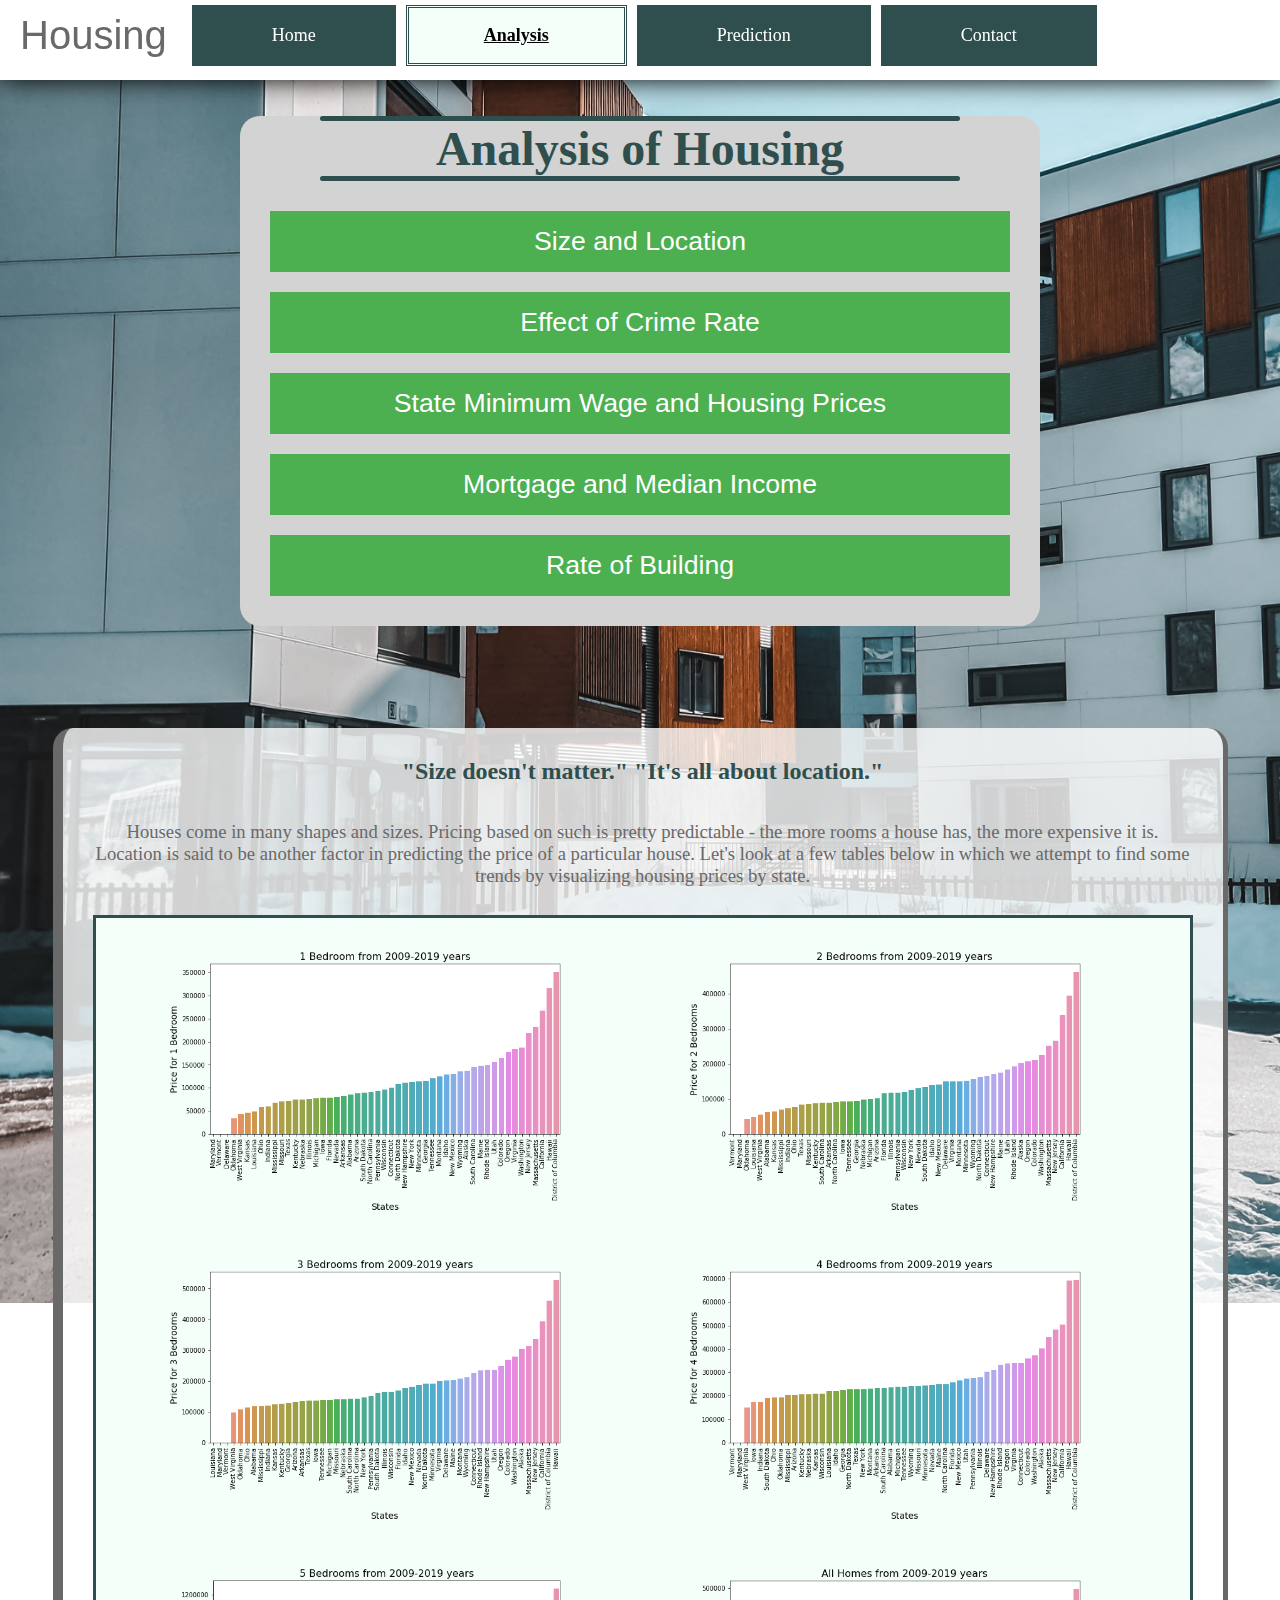
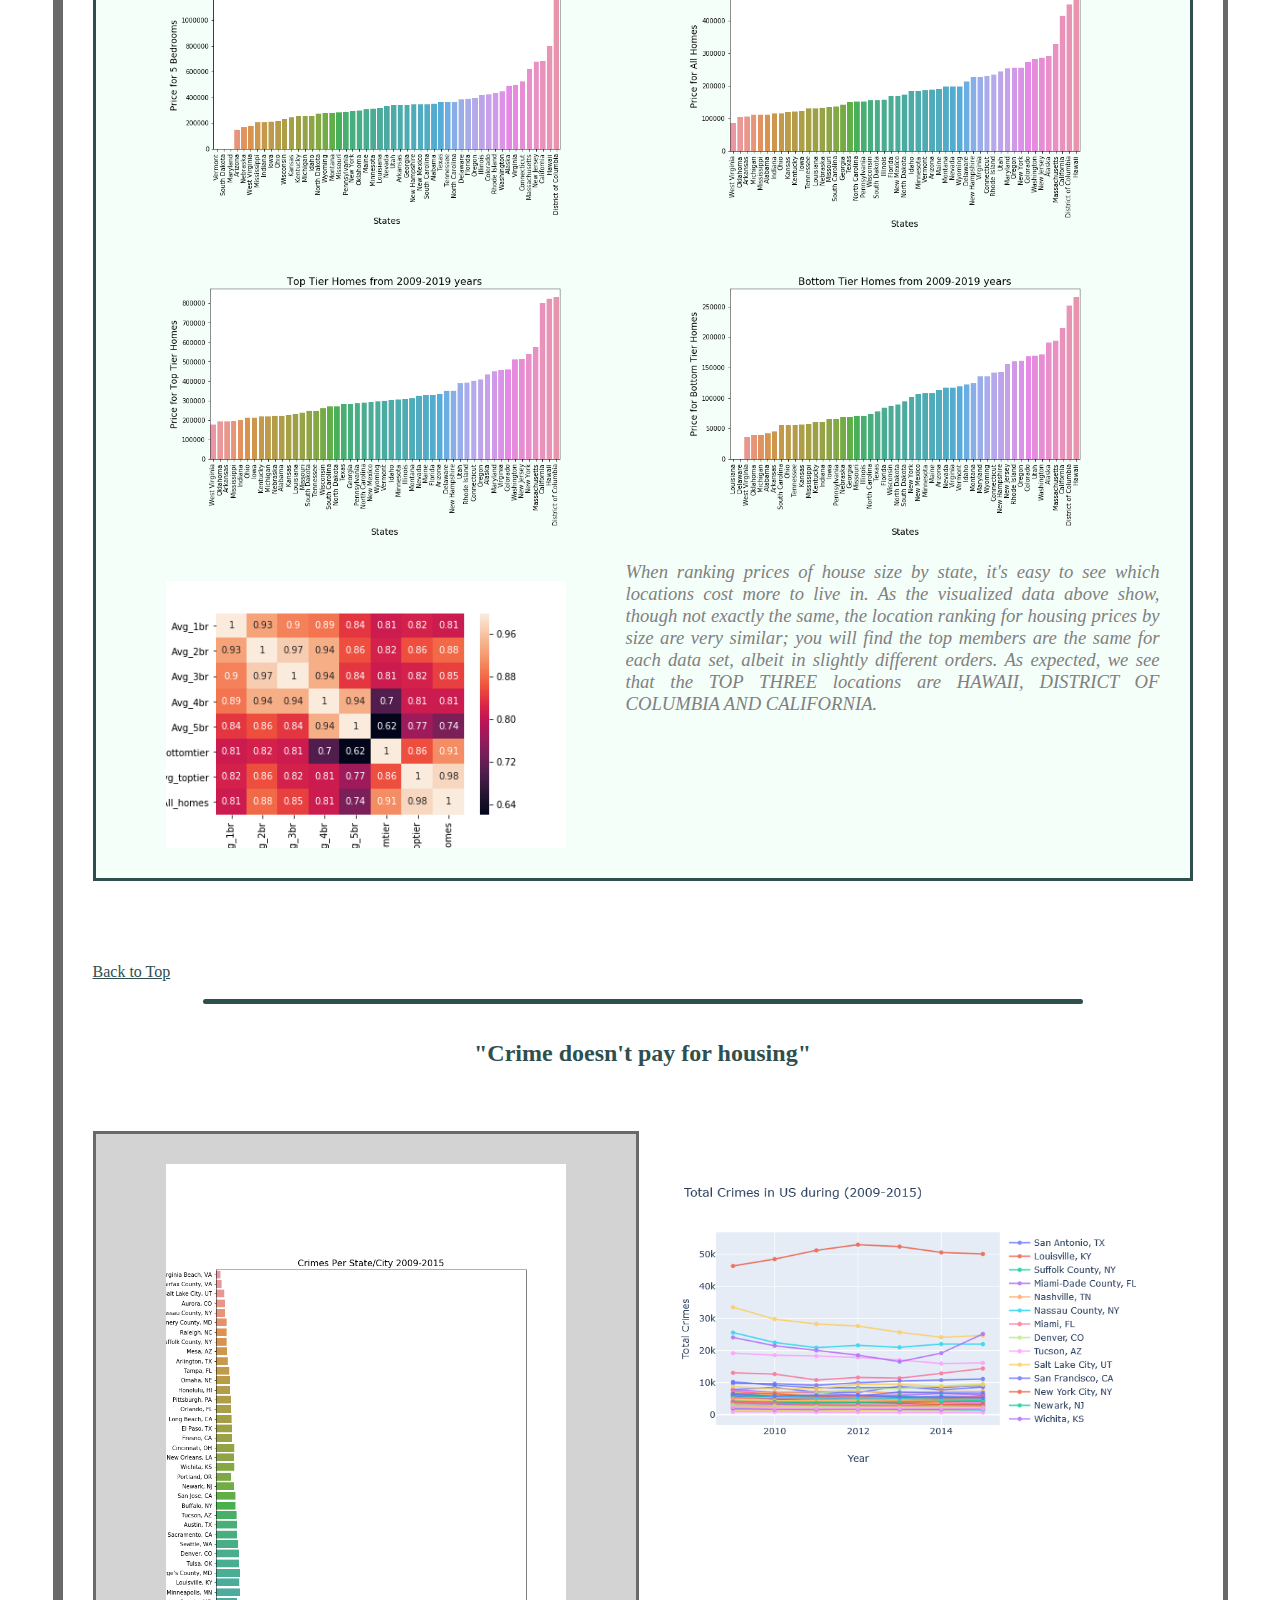
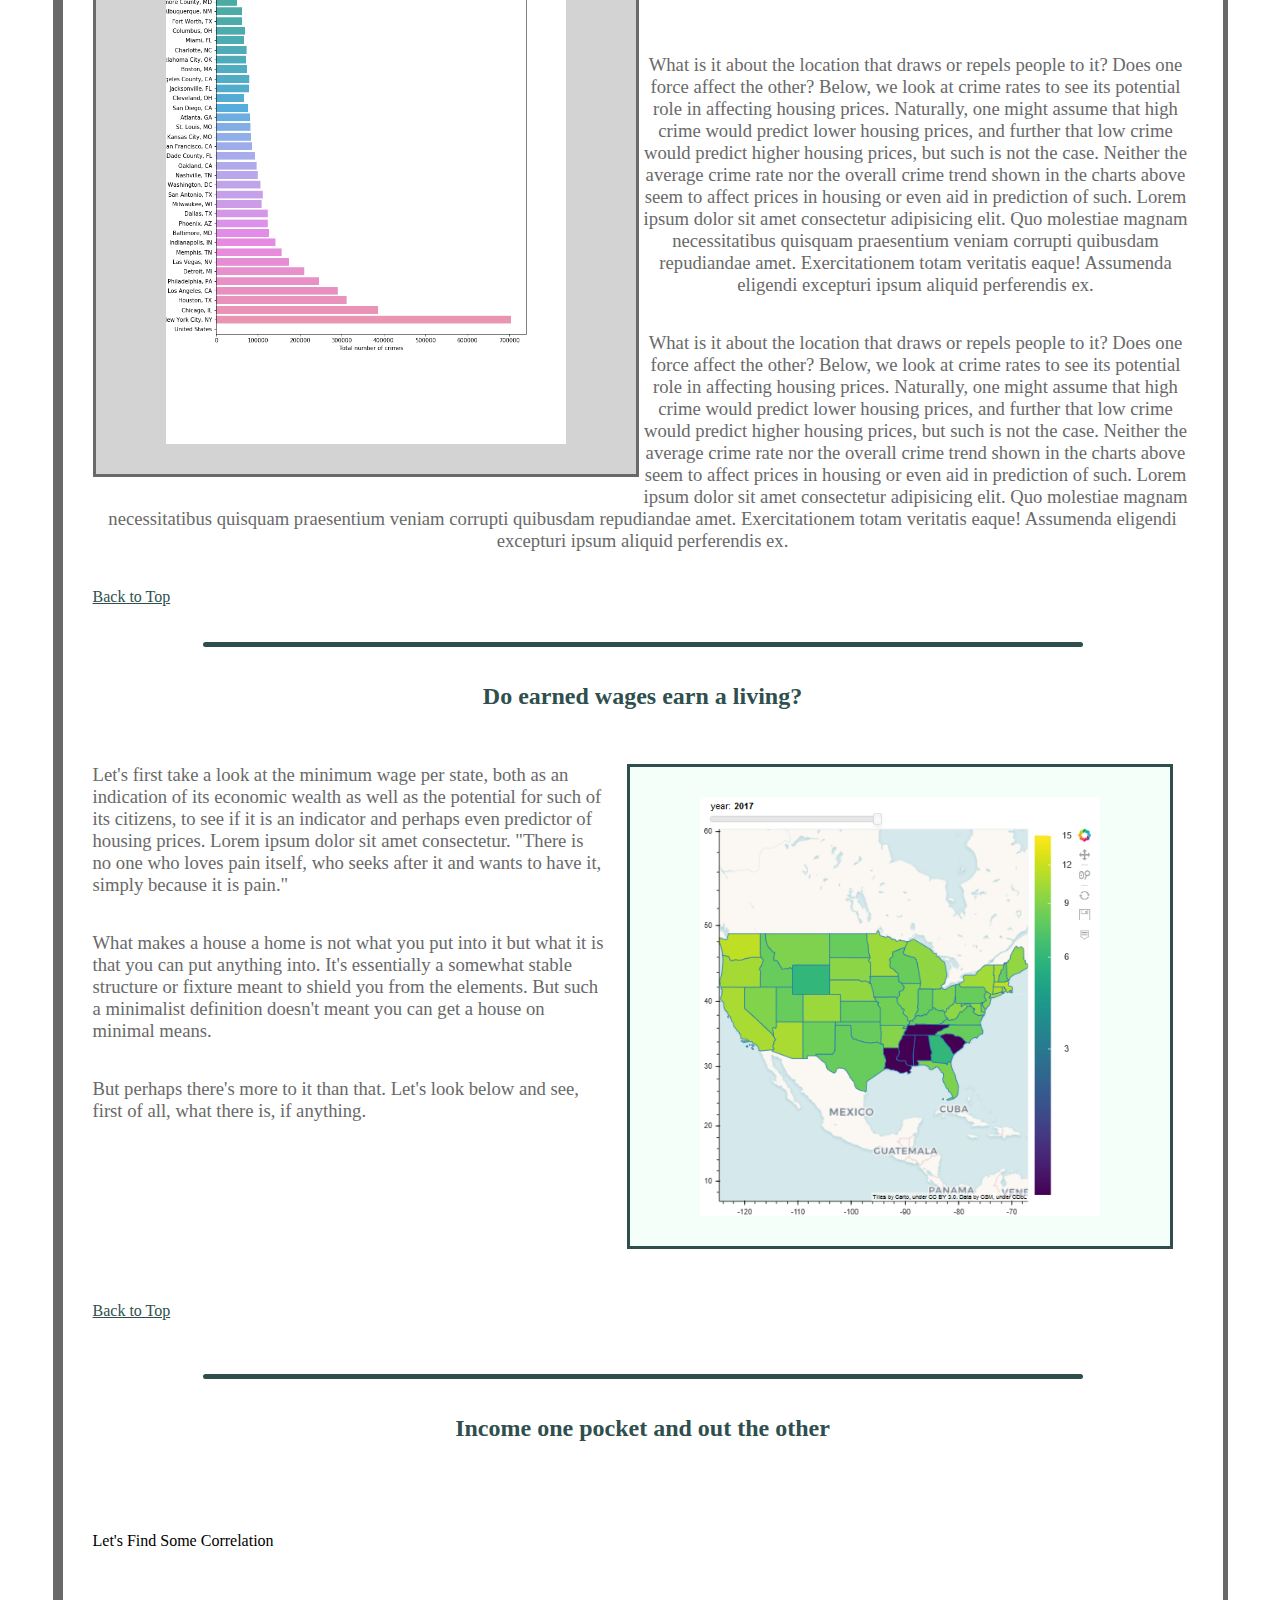
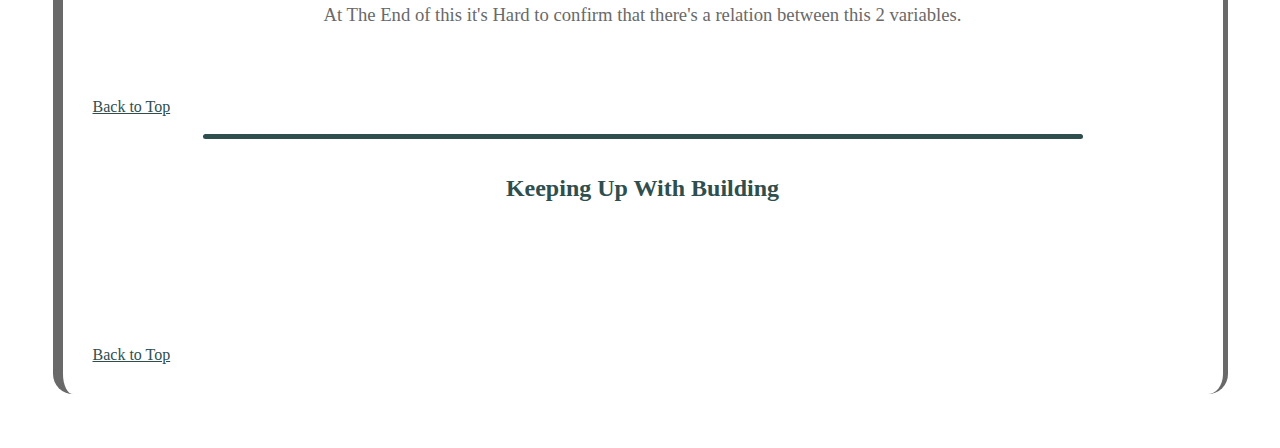
<file: templates/housing2.html>
<!DOCTYPE html>
<html>

<head>

	<title>Patrick's Website - Ooh, it's so sexy
	</title>
	<link rel="stylesheet" type="text/css" href="housing.css">

</head>
<!--CHANGE body class for background pic-->

<body class="page2pic">

	<!--Navigation bar-->
	<!--CHANGE which a link is "active-->
	<header>
		<!--	<div class="center" style="background-color: white;"> -->
		<nav>
			<p>Housing</p>
			<ul class="menu">
				<li class="menuitem"><a href="housing1.html">Home</a></li>
				<li class="menuitem"><a class="active">Analysis</a></li>
				<li class="menuitem"><a href="housing3.html">Prediction</a></li>
				<li class="menuitem"><a href="housing4.html">Contact</a></li>
				
				
			</ul>
		</nav>
		<!--	</div> -->
	</header>
	<br>
	<br>


	<a name="top"></a>

	<div class="table" style="margin-top: 80px; background-color:lightgray;">
		<!--Table of Contents-->
		<!--CHANGE Title of Page-->
		<hr>
		<h2 style="font-size: 3em; display: block; text-align: center; margin: auto">Analysis of Housing</h2>
		<hr>
		<!--CHANGE Table of Contents to match content below -->
		<ul class="contents">
			<li class="contentsitem"><a href="#firstsection">Size and Location</a></li>
			<li class="contentsitem"><a href="#secondsection">Effect of Crime Rate</a></li>
			<li class="contentsitem"><a href="#thirdsection">State Minimum Wage and Housing Prices</a></li>
			<li class="contentsitem"><a href="#fourthsection">Mortgage and Median Income</a></li>
			<li class="contentsitem"><a href="#fifthsection">Rate of Building</a></li>
		</ul>
	</div>

	<!--Contents-->

	<a name="firstsection"></a>
	<br>
	<br>
	<br>
	<br>
	<div class="center translucent">
		<h2>"Size doesn't matter." "It's all about location."</h2>
		<br>
		<br>
		<p> Houses come in many shapes and sizes. Pricing based on such is pretty predictable - the more rooms a house
			has, the more expensive it is. Location is said to be another factor in predicting the price of a particular
			house. Let's look at a few tables below in which we attempt to find some trends by visualizing housing
			prices by state.</p>
		<br>
		<div class="chart">
			<img src="../images/1bed.png" />
			<img src="../images/2bed.png" />
			<img src="../images/3bed.png" />
			<img src="../images/4bed.png" />
			<img src="../images/5plus.png" />
			<img src="../images/All_homes.png"/>
			<img src="../images/top.png" />
			<img src="../images/bottom.png" />
			<img src="../images/histhomes.png" />


			<br>
			<p class="extrainfo" style="text-align: justify; margin: 20px 20px 20px 20px;">When ranking prices of house
				size by state, it's easy to see which locations cost more to live in. As the visualized data above show,
				though not exactly the same, the location ranking for housing prices by size are very similar; you will
				find the top members are the same for each data set, albeit in slightly different orders. As expected,
				we see that the TOP THREE locations are HAWAII, DISTRICT OF COLUMBIA AND CALIFORNIA.
			</p>
		</div>

		<br>
		<br>
		<a name="secondsection"></a>
		<br>
		<br>
		<br>
		<a href="#top">Back to Top</a>
		<br>
		<br>
		<hr>
		<br>
		<br>
		<h2>"Crime doesn't pay for housing"</h2>
		<br>
		<br>
<!--
		<p>What is it about the location that draws or repels people to it? Does one force affect the other? Below, we
			look at crime rates to see its potential role in affecting housing prices.</p>
-->		
		<br>
		<div class="chart" style="display: inline-block; float: left; background-color: lightgray; border-color: dimgrey;">
			<img src="../images/crimes.png" />

		</div>
		<img src="../images/cimeslines.png" width="500px" style="margin: 40px 20px 150px 20px;" />
		<br>
		<br>
        <p>What is it about the location that draws or repels people to it? Does one force affect the other? Below, we
				look at crime rates to see its potential role in affecting housing prices. Naturally, one might assume that high crime would predict lower housing prices, and further that low crime
			would predict higher housing prices, but such is not the case. Neither the average crime rate nor the
			overall crime trend shown in the charts above seem to affect prices in housing or even aid in prediction of
			such. Lorem ipsum dolor sit amet consectetur adipisicing elit. Quo molestiae magnam necessitatibus quisquam praesentium veniam corrupti quibusdam repudiandae amet. Exercitationem totam veritatis eaque! Assumenda eligendi excepturi ipsum aliquid perferendis ex.

		</p>
		<br>
		<br>
		<p> What is it about the location that draws or repels people to it? Does one force affect the other? Below, we
				look at crime rates to see its potential role in affecting housing prices. Naturally, one might assume that high crime would predict lower housing prices, and further that low crime
			would predict higher housing prices, but such is not the case. Neither the average crime rate nor the
			overall crime trend shown in the charts above seem to affect prices in housing or even aid in prediction of
			such. Lorem ipsum dolor sit amet consectetur adipisicing elit. Quo molestiae magnam necessitatibus quisquam praesentium veniam corrupti quibusdam repudiandae amet. Exercitationem totam veritatis eaque! Assumenda eligendi excepturi ipsum aliquid perferendis ex.
		</p>
		<a name="thirdsection"></a>
		<br>
		<br>
		<a href="#top">Back to Top</a>
		<br>
		<br>
		<br>
		<hr>
		<br>
		<br>
		<h2>Do earned wages earn a living?</h2>
		<br>
		<br>
		<br>
		<div class="chart" style="float: right; margin: 0px 20px 10px 20px">
			<img src="../images/minimum.png" />
		</div>
		<p style="text-align: left">Let's first take a look at the minimum wage per state, both as an indication of its economic wealth as well
				as the potential for such of its citizens, to see if it is an indicator and perhaps even predictor of
				housing prices. Lorem ipsum dolor sit amet consectetur. "There is no one who loves pain itself, who seeks after it and wants
				to have it, simply because it is pain."
			</p>
		<br>
		<br>
		<p style="text-align: left"> What makes a house a home is not what you put into it but what it is that you can put anything into. It's essentially a somewhat stable structure or fixture meant to shield you from the elements.
			But such a minimalist definition doesn't meant you can get a house on minimal means.

		</p>
		<br>
		<br>
		<p style="text-align: left"> But perhaps there's more to it than that. Let's look below and see, first of all, what there is, if anything.
		</p>


		<div class='tableauPlaceholder' id='viz1564639699608' style='position: relative'><noscript><a href='#'><img
						alt=' '
						src='https:&#47;&#47;public.tableau.com&#47;static&#47;images&#47;D7&#47;D7JJMH8NZ&#47;1_rss.png'
						style='border: none' /></a></noscript><object class='tableauViz' style='display:none;'>
				<param name='host_url' value='https%3A%2F%2Fpublic.tableau.com%2F' />
				<param name='embed_code_version' value='3' />
				<param name='path' value='shared&#47;D7JJMH8NZ' />
				<param name='toolbar' value='yes' />
				<param name='static_image'
					value='https:&#47;&#47;public.tableau.com&#47;static&#47;images&#47;D7&#47;D7JJMH8NZ&#47;1.png' />
				<param name='animate_transition' value='yes' />
				<param name='display_static_image' value='yes' />
				<param name='display_spinner' value='yes' />
				<param name='display_overlay' value='yes' />
				<param name='display_count' value='yes' /></object></div>
		<script
			type='text/javascript'>                    var divElement = document.getElementById('viz1564639699608'); var vizElement = divElement.getElementsByTagName('object')[0]; vizElement.style.width = '100%'; vizElement.style.height = (divElement.offsetWidth * 0.75) + 'px'; var scriptElement = document.createElement('script'); scriptElement.src = 'https://public.tableau.com/javascripts/api/viz_v1.js'; vizElement.parentNode.insertBefore(scriptElement, vizElement);                </script>
		<div class='tableauPlaceholder' id='viz1564639901977' style='position: relative'><noscript><a href='#'><img
						alt=' '
						src='https:&#47;&#47;public.tableau.com&#47;static&#47;images&#47;B2&#47;B2XD72HX7&#47;1_rss.png'
						style='border: none' /></a></noscript><object class='tableauViz' style='display:none;'>
				<param name='host_url' value='https%3A%2F%2Fpublic.tableau.com%2F' />
				<param name='embed_code_version' value='3' />
				<param name='path' value='shared&#47;B2XD72HX7' />
				<param name='toolbar' value='yes' />
				<param name='static_image'
					value='https:&#47;&#47;public.tableau.com&#47;static&#47;images&#47;B2&#47;B2XD72HX7&#47;1.png' />
				<param name='animate_transition' value='yes' />
				<param name='display_static_image' value='yes' />
				<param name='display_spinner' value='yes' />
				<param name='display_overlay' value='yes' />
				<param name='display_count' value='yes' /></object></div>
		<script
			type='text/javascript'>                    var divElement = document.getElementById('viz1564639901977'); var vizElement = divElement.getElementsByTagName('object')[0]; vizElement.style.width = '100%'; vizElement.style.height = (divElement.offsetWidth * 0.75) + 'px'; var scriptElement = document.createElement('script'); scriptElement.src = 'https://public.tableau.com/javascripts/api/viz_v1.js'; vizElement.parentNode.insertBefore(scriptElement, vizElement);                </script>
		<div class='tableauPlaceholder' id='viz1564640166424' style='position: relative'><noscript><a href='#'><img
						alt=' '
						src='https:&#47;&#47;public.tableau.com&#47;static&#47;images&#47;JY&#47;JY8MJ7JWQ&#47;1_rss.png'
						style='border: none' /></a></noscript><object class='tableauViz' style='display:none;'>
				<param name='host_url' value='https%3A%2F%2Fpublic.tableau.com%2F' />
				<param name='embed_code_version' value='3' />
				<param name='path' value='shared&#47;JY8MJ7JWQ' />
				<param name='toolbar' value='yes' />
				<param name='static_image'
					value='https:&#47;&#47;public.tableau.com&#47;static&#47;images&#47;JY&#47;JY8MJ7JWQ&#47;1.png' />
				<param name='animate_transition' value='yes' />
				<param name='display_static_image' value='yes' />
				<param name='display_spinner' value='yes' />
				<param name='display_overlay' value='yes' />
				<param name='display_count' value='yes' /></object></div>
		<script
			type='text/javascript'>                    var divElement = document.getElementById('viz1564640166424'); var vizElement = divElement.getElementsByTagName('object')[0]; vizElement.style.width = '100%'; vizElement.style.height = (divElement.offsetWidth * 0.75) + 'px'; var scriptElement = document.createElement('script'); scriptElement.src = 'https://public.tableau.com/javascripts/api/viz_v1.js'; vizElement.parentNode.insertBefore(scriptElement, vizElement);                </script>

		<br>
		<br>
		<br>			
		<br>
		<br>
		<br>
		<br>
		<br>
		<a name="fourthsection"></a>
		<br>
		<br>
		<a href="#top">Back to Top</a>
		<br>
		<br>
		<br>
		<br>
		<hr>
		<br>
		<br>
		<h2>Income one pocket and out the other</h2>
		<br>
		<br>
	<!--
		<p>
			Oops! Sorry I was falling asleep. But here's an intro statement.
		</p>
	-->
		<br>
		<br>
		<div class="class" style="backgroud-color: lightgray; border-color: dimgrey;">
			<div class='tableauPlaceholder' id='viz1564640250277' style='position: relative'><noscript><a href='#'><img
							alt=' '
							src='https:&#47;&#47;public.tableau.com&#47;static&#47;images&#47;CW&#47;CWWWM536M&#47;1_rss.png'
							style='border: none' /></a></noscript><object class='tableauViz' style='display:none;'>
					<param name='host_url' value='https%3A%2F%2Fpublic.tableau.com%2F' />
					<param name='embed_code_version' value='3' />
					<param name='path' value='shared&#47;CWWWM536M' />
					<param name='toolbar' value='yes' />
					<param name='static_image'
						value='https:&#47;&#47;public.tableau.com&#47;static&#47;images&#47;CW&#47;CWWWM536M&#47;1.png' />
					<param name='animate_transition' value='yes' />
					<param name='display_static_image' value='yes' />
					<param name='display_spinner' value='yes' />
					<param name='display_overlay' value='yes' />
					<param name='display_count' value='yes' /></object></div>
			<script
				type='text/javascript'>                    var divElement = document.getElementById('viz1564640250277'); var vizElement = divElement.getElementsByTagName('object')[0]; vizElement.style.width = '100%'; vizElement.style.height = (divElement.offsetWidth * 0.75) + 'px'; var scriptElement = document.createElement('script'); scriptElement.src = 'https://public.tableau.com/javascripts/api/viz_v1.js'; vizElement.parentNode.insertBefore(scriptElement, vizElement);                </script>
			<br>
			<div>Let's Find Some Correlation</div>
			<br>
			<div class='tableauPlaceholder' id='viz1564640547973' style='position: relative'><noscript><a href='#'><img
							alt=' '
							src='https:&#47;&#47;public.tableau.com&#47;static&#47;images&#47;P8&#47;P8SMP4QDQ&#47;1_rss.png'
							style='border: none' /></a></noscript><object class='tableauViz' style='display:none;'>
					<param name='host_url' value='https%3A%2F%2Fpublic.tableau.com%2F' />
					<param name='embed_code_version' value='3' />
					<param name='path' value='shared&#47;P8SMP4QDQ' />
					<param name='toolbar' value='yes' />
					<param name='static_image'
						value='https:&#47;&#47;public.tableau.com&#47;static&#47;images&#47;P8&#47;P8SMP4QDQ&#47;1.png' />
					<param name='animate_transition' value='yes' />
					<param name='display_static_image' value='yes' />
					<param name='display_spinner' value='yes' />
					<param name='display_overlay' value='yes' />
					<param name='display_count' value='yes' /></object></div>
			<script
				type='text/javascript'>                    var divElement = document.getElementById('viz1564640547973'); var vizElement = divElement.getElementsByTagName('object')[0]; vizElement.style.width = '100%'; vizElement.style.height = (divElement.offsetWidth * 0.75) + 'px'; var scriptElement = document.createElement('script'); scriptElement.src = 'https://public.tableau.com/javascripts/api/viz_v1.js'; vizElement.parentNode.insertBefore(scriptElement, vizElement);                </script>

		</div>
		<br>
		<br>

		<p>
			At The End of this it's Hard to confirm that there's a relation between this 2 variables.
		</p>

		<br>
		<a name="fifthsection"></a>
		<br>
		<br>
		<br>
		<a href="#top">Back to Top</a>
		<br>
		<br>
		<hr>
		<br>
		<br>
		<h2>Keeping Up With Building</h2>
		<br>
		<br>
	<!--
		<p>
			My mental stores are waning. But here's another intro blurb of sorts.
		</p>
	-->
		<br>
		<br>
		<div class='tableauPlaceholder' id='viz1564641652660' style='position: relative'><noscript><a href='#'><img
						alt=' '
						src='https:&#47;&#47;public.tableau.com&#47;static&#47;images&#47;JT&#47;JTHPFKP8N&#47;1_rss.png'
						style='border: none' /></a></noscript><object class='tableauViz' style='display:none;'>
				<param name='host_url' value='https%3A%2F%2Fpublic.tableau.com%2F' />
				<param name='embed_code_version' value='3' />
				<param name='path' value='shared&#47;JTHPFKP8N' />
				<param name='toolbar' value='yes' />
				<param name='static_image'
					value='https:&#47;&#47;public.tableau.com&#47;static&#47;images&#47;JT&#47;JTHPFKP8N&#47;1.png' />
				<param name='animate_transition' value='yes' />
				<param name='display_static_image' value='yes' />
				<param name='display_spinner' value='yes' />
				<param name='display_overlay' value='yes' />
				<param name='display_count' value='yes' /></object></div>
		<script
			type='text/javascript'>                    var divElement = document.getElementById('viz1564641652660'); var vizElement = divElement.getElementsByTagName('object')[0]; vizElement.style.width = '100%'; vizElement.style.height = (divElement.offsetWidth * 0.75) + 'px'; var scriptElement = document.createElement('script'); scriptElement.src = 'https://public.tableau.com/javascripts/api/viz_v1.js'; vizElement.parentNode.insertBefore(scriptElement, vizElement);                </script>
		<div class='tableauPlaceholder' id='viz1564642167987' style='position: relative'><noscript><a href='#'><img
						alt=' '
						src='https:&#47;&#47;public.tableau.com&#47;static&#47;images&#47;J9&#47;J9NSYFKRG&#47;1_rss.png'
						style='border: none' /></a></noscript><object class='tableauViz' style='display:none;'>
				<param name='host_url' value='https%3A%2F%2Fpublic.tableau.com%2F' />
				<param name='embed_code_version' value='3' />
				<param name='path' value='shared&#47;J9NSYFKRG' />
				<param name='toolbar' value='yes' />
				<param name='static_image'
					value='https:&#47;&#47;public.tableau.com&#47;static&#47;images&#47;J9&#47;J9NSYFKRG&#47;1.png' />
				<param name='animate_transition' value='yes' />
				<param name='display_static_image' value='yes' />
				<param name='display_spinner' value='yes' />
				<param name='display_overlay' value='yes' />
				<param name='display_count' value='yes' /></object></div>
		<script
			type='text/javascript'>                    var divElement = document.getElementById('viz1564642167987'); var vizElement = divElement.getElementsByTagName('object')[0]; vizElement.style.width = '100%'; vizElement.style.height = (divElement.offsetWidth * 0.75) + 'px'; var scriptElement = document.createElement('script'); scriptElement.src = 'https://public.tableau.com/javascripts/api/viz_v1.js'; vizElement.parentNode.insertBefore(scriptElement, vizElement);                </script>
	<!--
		<div class="chart">

			<img src="img/page2back.jpg" />
			<img src="img/page2back.jpg" />
		</div>
	-->
		<br>
		<br>
	<!--
		<p>
			Take it on home! Guess what? San Francisco has crazy prices for no reason. It follows no trend. It's greedy
			and money-hungry.
		</p>
	-->
		<br>
		<br>
		<a href="#top">Back to Top</a>
	</div>
	<br>
	<br>
	<br>
</body>
<!-- I can't get this to work
<script type="text/javascript" src="housing.js">
</script>
-->


</html>
</file>
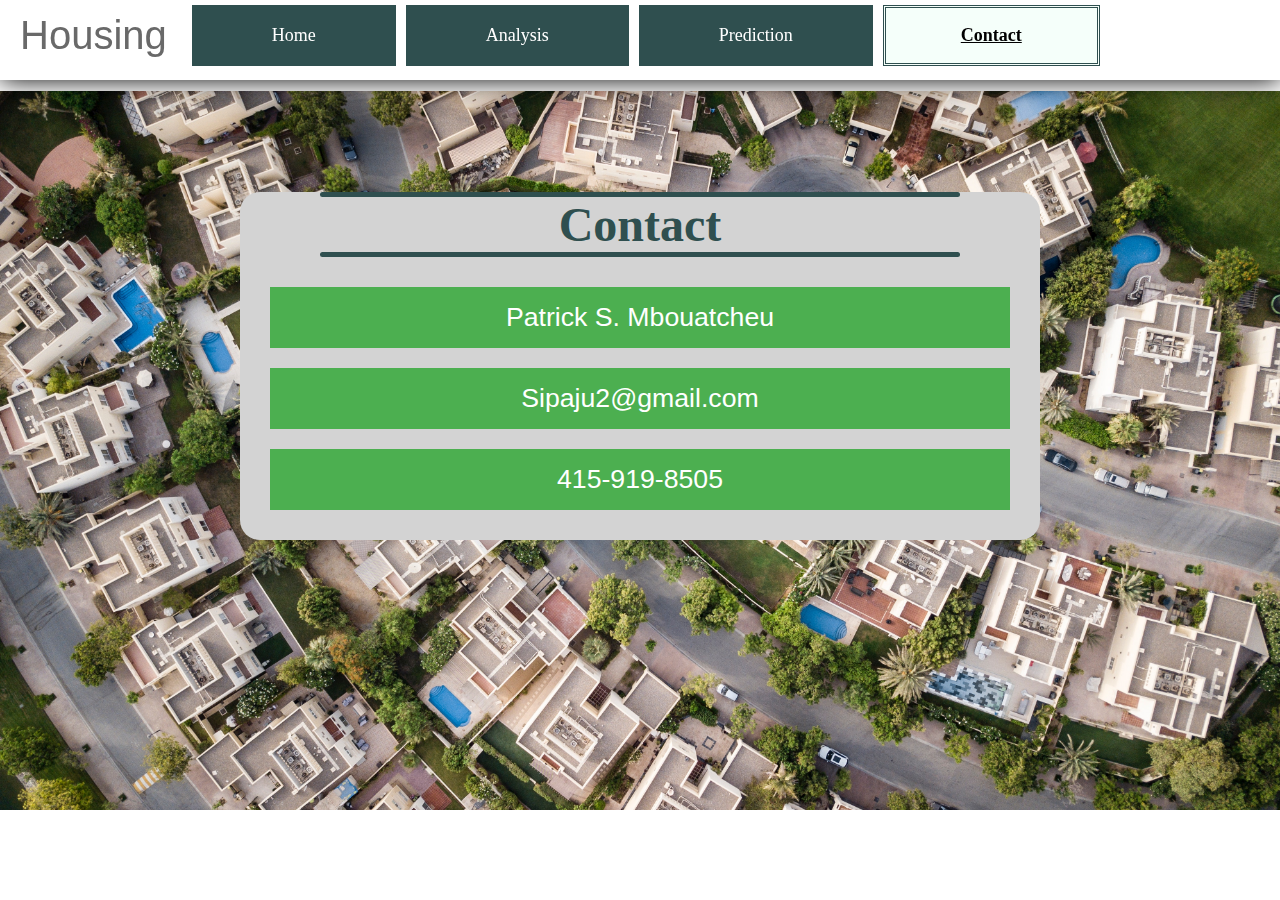
<file: templates/housing4.html>
<!DOCTYPE html>
<html>

<head>

	<title>Patrick's Website - Ooh, it's so sexy
	</title>
	<link rel="stylesheet" type="text/css" href="housing.css">

</head>

<body class="page4pic">

	<!--Navigation bar-->
	<header>
		<nav>
			<p>Housing</p>
			<ul class="menu">
				<li class="menuitem"><a href="housing1.html">Home</a></li>
				<li class="menuitem"><a href="housing2.html">Analysis</a></li>
				<li class="menuitem"><a href="housing3.html">Prediction</a></li>
				<li class="menuitem"><a class="active">Contact</a></li>

				

			</ul>
		</nav>
	</header>

	<!--Table of Contents-->
	<a name="top"></a>
	<br>
	<br>
	<br>
	<br>

	<div class="table" style="margin-top: 120px; background-color:lightgray;">
<!--CHANGE Title of Page-->
		<hr>
		<h2 style="font-size: 3em; display: block; text-align: center; margin: auto">Contact</h2>
		<hr>
<!--CHANGE Table of Contents-->
		<ul class="contents">
			<li class="contentsitem"><a href="#firstsection">Patrick S. Mbouatcheu</a></li>
			<li class="contentsitem"><a href="#secondsection">Sipaju2@gmail.com</a></li>
			<li class="contentsitem"><a href="#thirdsection">415-919-8505</a></li>
		</ul>
	</div>
<!--
	Contents
	<a name="firstsection"></a>
	<br>
	<br>
	<br>
	<br>
	<div class="center translucent">
		<h2>Things You Could Know</h2>
		<br>
		<br>
		<p> Here's some information about this section. This section was put here as a bunch of words to be a place
			holder. This is supposed to be long enough to make a point of taking of a nice space. Can you see it here?
			Yes, indeed, this is taking up space on the page. This is supposed to be a place where you would put stuff
			that you want people to read.</p>
		<a name="secondsection"></a>
		<br>
		<br>
		<p class="extrainfo">And here's some <a href="#">extra info</a> about the section above.</p>
		<br>
		<br>
		<a href="#top">Back to Top</a>
		<br>
		<br>
		<hr>
<br>
<br>
		<h2>Things You Should Know</h2>
		<br>
		<br>
		<p>This is just a basic pattern of things
			<br>
			<ul style="color: dimgray; font-style: italic; list-style: circle; margin: 0 0 0 30px;">
				<li>Thing 1</li>
				<li>Thing 2</li>
				<li>Thing 3</li>
			</ul>
		</p>
		<br>
		<br>
		<a href="#top">Back to Top</a>
		<br>
		<br>
		<br>
		<hr>
		<br>
		<br>
		<br>
		<div class="chart" style="max-width: 600px; margin: auto;">
		
			<img src="index1.jpg" height="auto" width="350px" style="margin: 0px 20px 20px 0px; float: left;">
		
		<a name="thirdsection"></a>
		<p class="extrainfo">Here's a cute little picture of a bunch of houses or something. In each house are lots of people, possibly multiple families. However, despite their abilities to house multiple families each, these houses are all termed "single-family homes." Other names for such houses are stand-alone home, single detached dwelling, detached residence or detached house. These are in opposition to a multi-family residential dwelling as an apartment complex.</p>
		</div>
		<br>
		<br>
		<br>
		<br>
		<br>
		<br>
		<a href="#top">Back to Top</a>
		<br>
		<br>
		<br>
		<br>
		<hr>
		<br>
		<br>
		<h2>Things You Would Know</h2>
		<br>
		<br>
		<p>In this section, you will see much more text and blurbiness. Lorem Ipsum and all that jazz. Lorem, ipsum
			dolor sit amet consectetur adipisicing elit. Doloremque labore vel molestias alias at maxime consectetur rem
			libero pariatur quidem laudantium laborum facilis non, praesentium ut odit fuga optio doloribus. Again and
			again and again. Lorem ipsum dolor sit, amet consectetur adipisicing elit. Quod exercitationem autem quis
			reiciendis nostrum. Nesciunt voluptates sunt reprehenderit eos? Sed adipisci illum amet ipsam repudiandae
			minus eaque repellendus quia reprehenderit. Lorem ipsum dolor sit, amet consectetur adipisicing elit. Nisi
			soluta libero deleniti rem obcaecati temporibus beatae dolorem quidem aliquam quaerat fuga quis,
			consequuntur repudiandae, quibusdam fugiat. Quam recusandae vel adipisci.</p>
		<br>
		<br>
		<a href="#top">Back to Top</a>
		<br>
		<br>
		<br>
		<br>
	</div>
	<br>
	<br>
	<br>
	<br>
	<br>
	<br>
	<br>
	<br>
-->
</body>
<!-- I can't get this to work
<script type="text/javascript" src="housing.js">
</script>
-->

</html>
</file>
<file: templates/housing.css>
* {
    margin: 0;
    padding: 0;
}

nav p {
    font-family: Impact, Haettenschweiler, 'Arial Narrow Bold', sans-serif;
    color: dimgrey;
    font-size: 40px;
    line-height: 50px;
    float: left;
    padding: 10px 20px;
}

.container {
    display: grid;
    grid-template-columns: column;
    align-content: center;
    justify-content: center;
    font-family: monospace;

}

.exp {
    width: 95%;
    margin:0 auto;
    height: 50px;
    margin: 15px;
    border:none;
    font-size: 50px;
}

label {
    font-size: 20px;
}

.button {
    margin-top: 10px;
    font-size: 24px;
    box-shadow: rgba(101, 41, 255, 0.15) 0px 10px 20px;
    color: white;
    font-weight: 600;
    cursor: pointer;
    display: inline-block;
    justify-self: center;
    white-space: nowrap;
    background: linear-gradient(104.74deg,grey 0%, rgb(65, 150, 4) 100%);
    border-radius: 30px;
    border-width: initial;
    border-style: none;
    border-color: initial;
    border-image: initial;
    padding: 16px 60px;
    outline: none;
    width: 100%;
    transition: all 0.8s cubic-bezier(0.2, 0.8, 0.2, 1.2) 0s;
}
.button:hover {
    opacity:0.5;
}

p {
    color:white;
    font-size:50px;
    text-align: center;
}

.fieldset {
    border-radius: 30px;
    padding: 10px;
    margin: 20px 10px 10px 10px;
    -webkit-animation: action 1s infinite  alternate;
    animation: action 1s infinite  alternate;
    transition: all 0.8s cubic-bezier(0.2, 0.8, 0.2, 1.2) 0s;
    background-color:red;
    color: white;
    text-align: center;
    font-weight: 600;
   
    
}

@-webkit-keyframes action {
    0% { transform: translateY(0); }
    100% { transform: translateY(-10px); }
}
@keyframes action {
    0% { transform: translateY(0); }
    100% { transform: translateY(-10px); }
}




.form {
    width: 500px;
    height: 500px;
    
}



.container {
    display: grid;
    grid-template-columns: column;
    align-content: center;
    justify-content: center;
    font-family: monospace;

}

/*Top Nav Bar Container of Sorts*/
header {
    background-color: white;
    position: fixed;
    top: 0;
    left: 0;
    right: 0;
    height: 80px;
    box-shadow: 0 0 25px 0 black;
}

/*Nav Bar "Buttons"*/
nav p ul.menu {
    padding: 10px;
    float: left;
}

nav ul.menu li.menuitem {
    list-style: none;
    float: left;
    margin: 5px;
    position: relative;
    font-size: 18px;
}

nav ul.menu li.menuitem a {
    display: block;
    color: white;
    background-color: darkslategrey;
    padding: 20px 80px;
    text-decoration: none;
    font-weight: 500;
}

/* Change the menu link color on hover */
nav ul.menu li.menuitem a:hover {
    background-color: #4CAF50;
    color: white;
} 

/* Make the active link (the current page you're on) a different color */
nav ul.menu li.menuitem .active {
    background-color: mintcream;
    color:black;
    padding: 17px 75px;
    text-decoration: underline;
    font-weight: 900;
    border-style: double;
    border-color: darkslategrey;
} 

/*"Inactivate" hover on active link*/
nav ul.menu li.menuitem a:hover.active {
    background-color: mintcream;
    color:black;
    text-decoration: underline;
    font-weight: 900;
    border-style: double;
    border-color: darkslategrey;
} 

/*-------------------------*/
/*CONTACTS DROP DOWN*/
/*Contacts Drop Down Content*/
nav ul.menu li.menuitem ul {
    display: none;
    position: absolute;
    border: 8px double darkslategrey;
    background-color: #4CAF50;
}

/* Drop Down Items*/
nav ul.menu li.menuitem ul li {
    list-style: none;
    width: 200px;
    text-align: right;
}

/*Links Inside the Contacts Drop Down*/
nav ul.menu li.menuitem ul li a {
    color: white;
    text-decoration: none;
    padding: 10px 14px;
    background-color: #4CAF50;
}

/*Make Drop Down Menu Appear*/
nav ul.menu li.menuitem:hover ul {
    display: block;
}

/*Hover Over Drop Down Menu Items*/
nav ul.menu li.menuitem ul li a:hover {
    background-color: #4CAF50;
    display: block;
}
/*-------------------------*/

/*Background Pics*/
.indexpic {
    background-image: url("img/index2.jpg");
    background-repeat: no-repeat;
    background-attachment: fixed;
    background-size: 100% auto;
    background-position: center;
/*background-color: mintcream;*/
}

.page2pic {
    background-image: url("img/page2back.jpg");
   background-repeat: no-repeat;
    background-attachment: fixed;
    background-size: 100% auto;
    background-position: center;
}

.page3pic {
    background-image: url("img/page3back.jpg");
    background-repeat: no-repeat;
    background-attachment: fixed;
    background-size: 100% auto;
    background-position: center;
}

.page4pic {
    background-image: url("img/page4back.jpg");
    background-repeat: no-repeat;
    background-attachment: fixed;
    background-size: 100% auto;
    background-position: center;
}


/*BODY STYLES*/
/*BODY STYLES*/
/*BODY STYLES*/

.translucent {
    background: rgba(255, 255, 255, 0.8);
}

a {
    color: darkslategrey;
    /*font-weight: bold;*/
    text-decoration: underline;
}

h2 {
    color: darkslategray;
    text-align: center;
}

p {
    color: dimgray;
    font-size: 14pt;
}

.extrainfo {
    color: gray;
    font-style: italic;
    font-family: serif;
}

.blurb {
    color: mintcream;
    background-color: dimgrey;
    border-width: 3px;
    border-style: double;
    float: right;
    font-style: italic;
    font-size: 24pt;
    padding: 15px 15px 15px 15px;
    margin: 10px;
    width: 400px;
}

.center {
    max-width: 1100px;
    margin: 30px auto auto auto;
    padding: 30px;
    border-style: solid;
    border-width: 0px 5px 0px 10px;
    border-color: dimgrey;
    border-radius: 20px;
}

.table {
    max-width: 800px;
    margin: auto;
    border-radius: 20px 20px;
}

div.translucent div.chart {
    border-style: solid;
    border: 1px 3px 1px 3px;
    background-color: mintcream;
    border-color: darkslategrey;
    margin: 10px auto 10px auto;
    padding: 10px;
    max-width: 1000;
    text-align: center;
    display: inline-block;
}

div.translucent div.chart img {
    width: 400px;
    padding: 10px;
    float: left;
    margin: 10px 50px 10px 50px;
}

/*Horizontal Line Breaks*/
hr {
    display: block;
    height: 5px;
    border: 0;
    width: 80%;
    background: darkslategray;
    border-radius: 10px;
    margin: auto;
}

/*Table of Contents Nav Bar*/
ul.contents {
    list-style-type: none;
    /*margin: 30;*/
    padding: 10px;
    /*width: 150px;*/
    overflow: hidden;
    text-align: center;
    /*position: fixed;*/
    /*top:0;*/
    color: mintcream;
    /*display: inline;*/
} 

li.contentsitem a {
    color: white;
    background-color: #4CAF50;
    padding: 15px 100px;
    text-decoration: none;
    font-weight: 500;
    margin: 20px;
    font-size: 20pt;
    font-family: sans-serif;
    /*float: right;*/
    display: block;
}
    
/* Change the menu link color on hover */
li.contentsitem a:hover {
    background-color: mintcream;
    color: dimgrey;
    font-style: italic;
}
</file>
